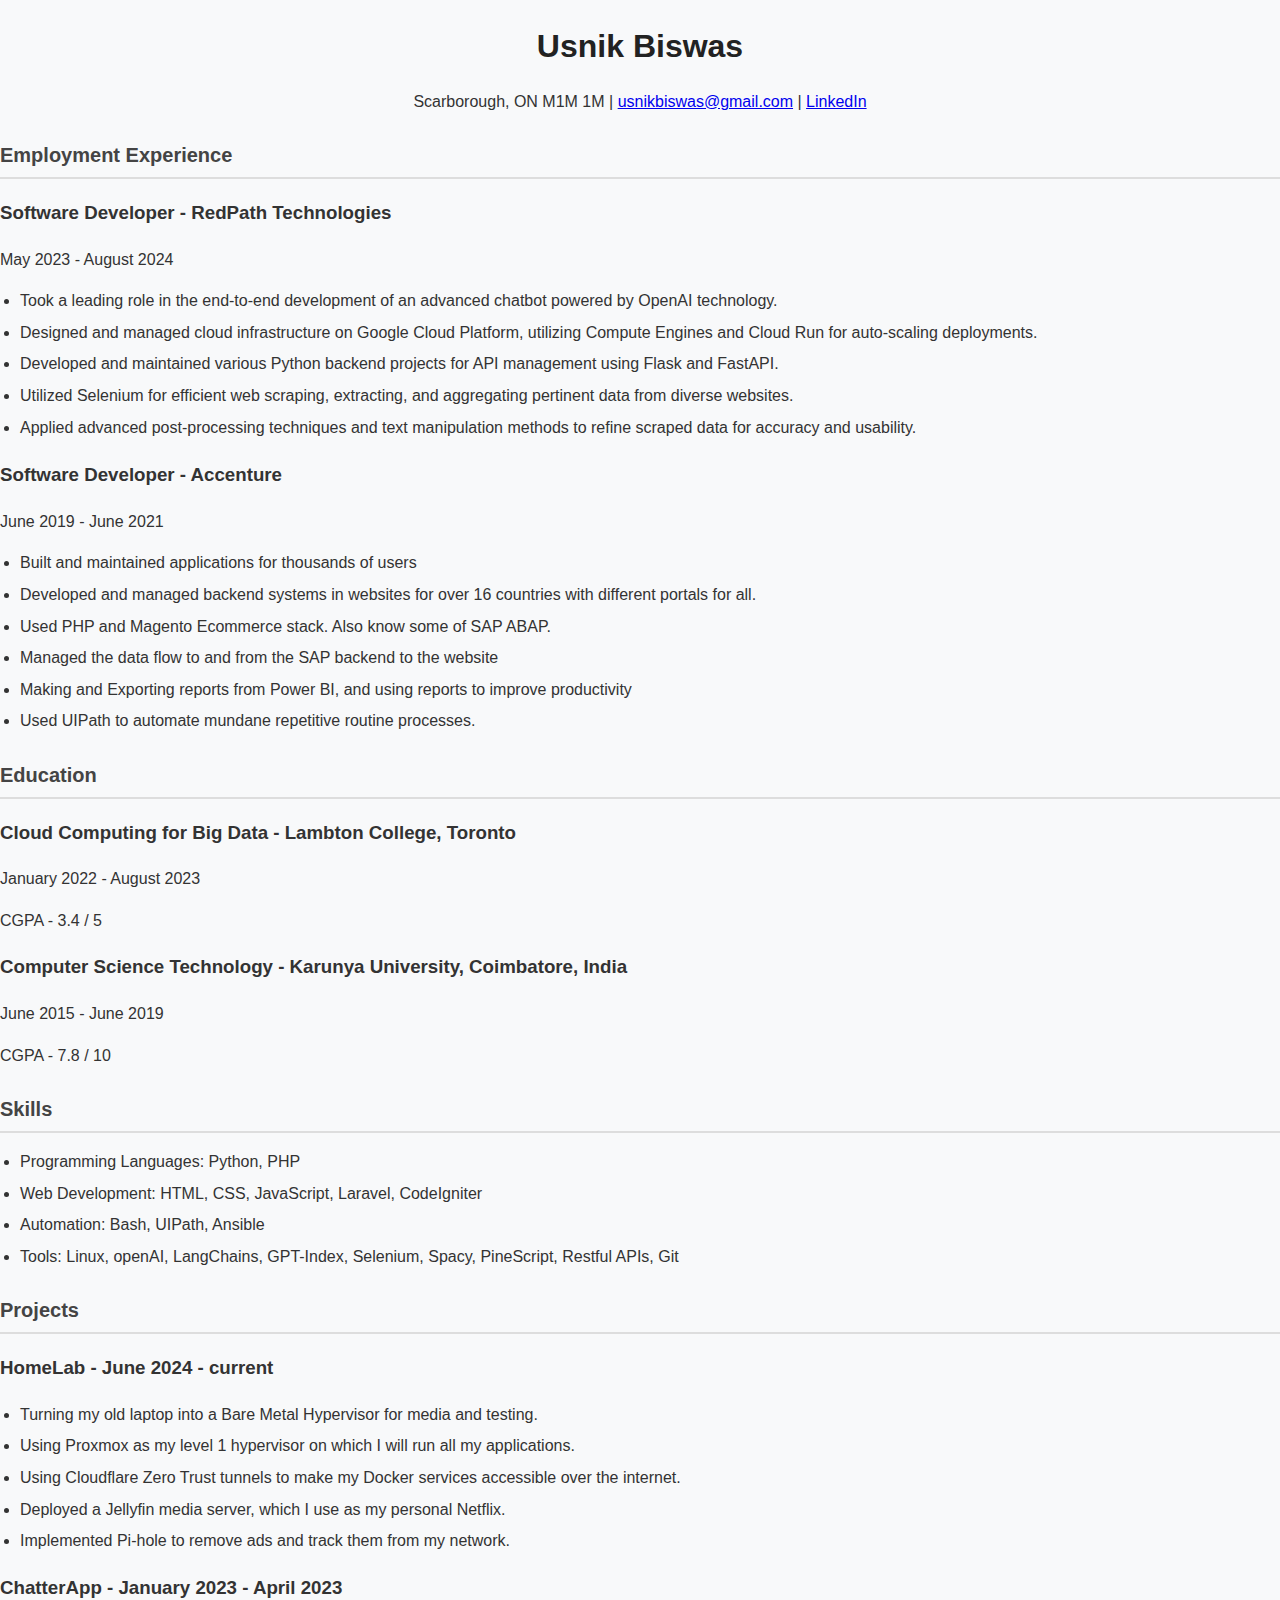
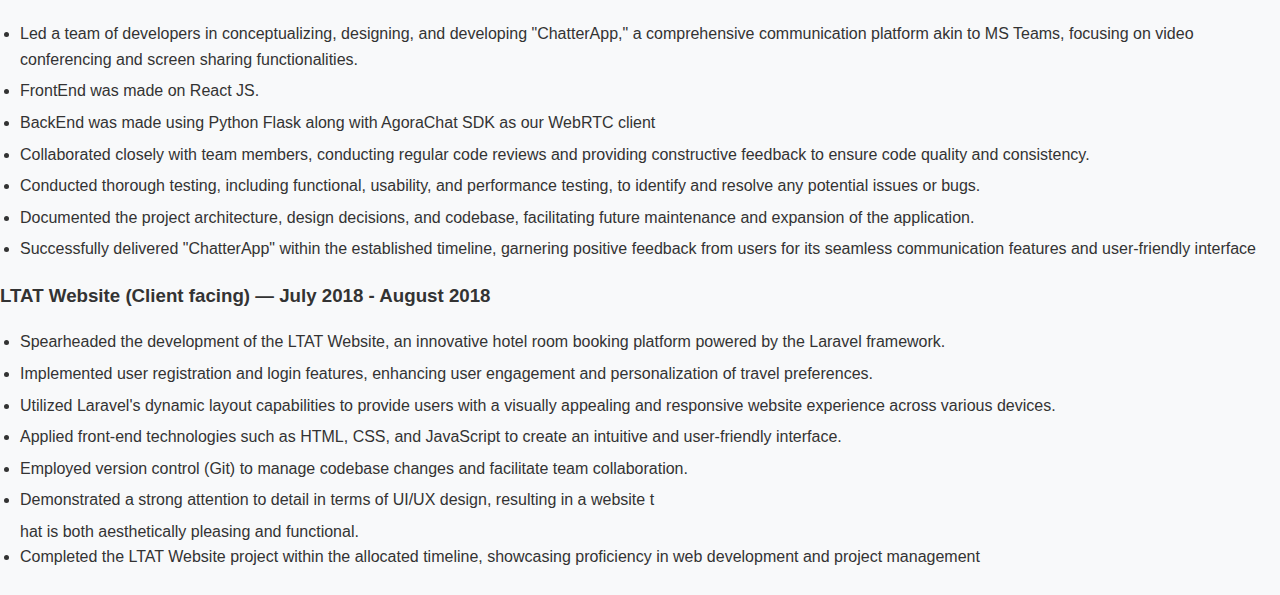
<file: resume/index.html>
<!DOCTYPE html>
<html lang="en">

<head>
    <meta charset="UTF-8">
    <meta name="viewport" content="width=device-width, initial-scale=1.0">
    <title>Resume of Usnik Biswas</title>
    <link rel="stylesheet" href="styles.css">
</head>

<body>
    <div class="resume-container">
        <header>
            <h1>Usnik Biswas</h1>
            <p>Scarborough, ON M1M 1M | <a href="mailto:usnikbiswas@gmail.com">usnikbiswas@gmail.com</a>
                | <a href="https://www.linkedin.com/in/usnik-biswas/">LinkedIn</a></p>
        </header>
        <section class="experience">
            <h2>Employment Experience</h2>
            <div class="job">
                <h3>Software Developer - RedPath Technologies</h3>
                <p>May 2023 - August 2024</p>
                <ul>
                    <li>Took a leading role in the end-to-end development of an advanced chatbot powered by OpenAI
                        technology.</li>
                    <li>Designed and managed cloud infrastructure on Google Cloud Platform, utilizing Compute Engines
                        and Cloud Run for auto-scaling deployments.</li>
                    <li>Developed and maintained various Python backend projects for API management using Flask and
                        FastAPI.</li>
                    <li>Utilized Selenium for efficient web scraping, extracting, and aggregating pertinent data from
                        diverse websites.</li>
                    <li>Applied advanced post-processing techniques and text manipulation methods to refine scraped data
                        for accuracy and usability.</li>
                </ul>
            </div>
            <div class="job">
                <h3>Software Developer - Accenture</h3>
                <p>June 2019 - June 2021</p>
                <ul>
                    <li>Built and maintained applications for thousands of users</li>
                    <li>Developed and managed backend systems in websites for over 16 countries with different portals for all.</li>
                    <li>Used PHP and Magento Ecommerce stack. Also know some of SAP ABAP.</li>
                    <li>Managed the data flow to and from the SAP backend to the website</li>
                    <li>Making and Exporting reports from Power BI, and using reports to improve productivity</li>
                    <li>Used UIPath to automate mundane repetitive routine processes.</li>
                    
                </ul>
            </div>
            
            <!-- Add more jobs as in the provided resume -->
        </section>
        <section class="education">
            <h2>Education</h2>
            <div>
                <h3>Cloud Computing for Big Data - Lambton College, Toronto</h3>
                <p>January 2022 - August 2023</p>
                <p>CGPA - 3.4 / 5</p>
            </div>
            <div>
                <h3>Computer Science Technology - Karunya University, Coimbatore, India</h3>
                <p>June 2015 - June 2019</p>
                <p>CGPA - 7.8 / 10</p>
            </div>
        </section>
        <section class="skills">
            <h2>Skills</h2>
            <ul>
                <li>Programming Languages: Python, PHP</li>
                <li>Web Development: HTML, CSS, JavaScript, Laravel, CodeIgniter</li>
                <li>Automation: Bash, UIPath, Ansible</li>
                <li>Tools: Linux, openAI, LangChains, GPT-Index, Selenium, Spacy, PineScript, Restful APIs, Git</li>
            </ul>
        </section>
        <section class="projects">
            <h2>Projects</h2>
            <div>
                <h3>HomeLab - June 2024 - current</h3>
                <ul>
                    <li>Turning my old laptop into a Bare Metal Hypervisor for media and testing.</li>
                    <li>Using Proxmox as my level 1 hypervisor on which I will run all my applications.</li>
                    <li>Using Cloudflare Zero Trust tunnels to make my Docker services accessible over the internet.</li>
                    <li>Deployed a Jellyfin media server, which I use as my personal Netflix.</li>
                    <li>Implemented Pi-hole to remove ads and track them from my network.</li>
                </ul>
            </div>
            <div>
                <h3>ChatterApp - January 2023 - April 2023</h3>
                <ul>
                    <li>Led a team of developers in conceptualizing, designing, and developing "ChatterApp," a comprehensive
                        communication platform akin to MS Teams, focusing on video conferencing and screen sharing functionalities.</li>
                    <li>FrontEnd was made on React JS.</li>
                    <li>BackEnd was made using Python Flask along with AgoraChat SDK as our WebRTC client</li>
                    <li>Collaborated closely with team members, conducting regular code reviews and providing constructive
                    feedback to ensure code quality and consistency.</li>
                    <li>Conducted thorough testing, including functional, usability, and performance testing, to identify and resolve
                    any potential issues or bugs.</li>
                    <li>Documented the project architecture, design decisions, and codebase, facilitating future maintenance and
                    expansion of the application.</li>
                    <li>Successfully delivered "ChatterApp" within the established timeline, garnering positive feedback from users
                    for its seamless communication features and user-friendly interface</li>
                </ul>
            </div>
            <div>
                <h3>LTAT Website (Client facing) — July 2018 - August 2018</h3>
                <ul>
                    <li>Spearheaded the development of the LTAT Website, an innovative hotel room booking platform powered by
                    the Laravel framework.</li>
                    <li>Implemented user registration and login features, enhancing user engagement and personalization of travel
                    preferences.</li>
                    <li>Utilized Laravel's dynamic layout capabilities to provide users with a visually appealing and responsive
                    website experience across various devices.</li>
                    <li>Applied front-end technologies such as HTML, CSS, and JavaScript to create an intuitive and user-friendly
                    interface.</li>
                    <li>Employed version control (Git) to manage codebase changes and facilitate team collaboration.
                    <li>Demonstrated a strong attention to detail in terms of UI/UX design, resulting in a website t</li>hat is both
                    aesthetically pleasing and functional.</li>
                    <li>Completed the LTAT Website project within the allocated timeline, showcasing proficiency in web
                    development and project management</li>
                </ul>
            </div>
            <!-- Add more projects as in the provided resume -->
        </section>
        
    </div>
</body>

</html>
</file>
<file: resume/styles.css>
body {
  font-family: 'Segoe UI', Tahoma, sans-serif;
  margin: 0;
  background: #f8f9fa;
  color: #333;
  line-height: 1.6;
}

.container {
  max-width: 850px;
  margin: 40px auto;
  padding: 30px;
  background: #fff;
  border-radius: 12px;
  box-shadow: 0 4px 12px rgba(0,0,0,0.08);
}

header {
  text-align: center;
  margin-bottom: 25px;
}

h1 {
  font-size: 32px;
  margin-bottom: 5px;
  color: #222;
}

.contact {
  font-size: 14px;
  margin-bottom: 10px;
}

.contact a {
  color: #0066cc;
  text-decoration: none;
}

.download-btn {
  display: inline-block;
  margin-top: 10px;
  padding: 8px 16px;
  background: #0066cc;
  color: #fff;
  border-radius: 6px;
  text-decoration: none;
  font-size: 14px;
  transition: background 0.2s;
}
.download-btn:hover {
  background: #004999;
}

section {
  margin-bottom: 25px;
}

h2 {
  font-size: 20px;
  color: #444;
  border-bottom: 2px solid #ddd;
  padding-bottom: 6px;
  margin-bottom: 12px;
}

.job {
  margin-bottom: 20px;
}

.job-info {
  font-size: 14px;
  color: #777;
  margin-top: -6px;
  margin-bottom: 8px;
}

ul {
  padding-left: 20px;
}
ul li {
  margin-bottom: 6px;
}
</file>
